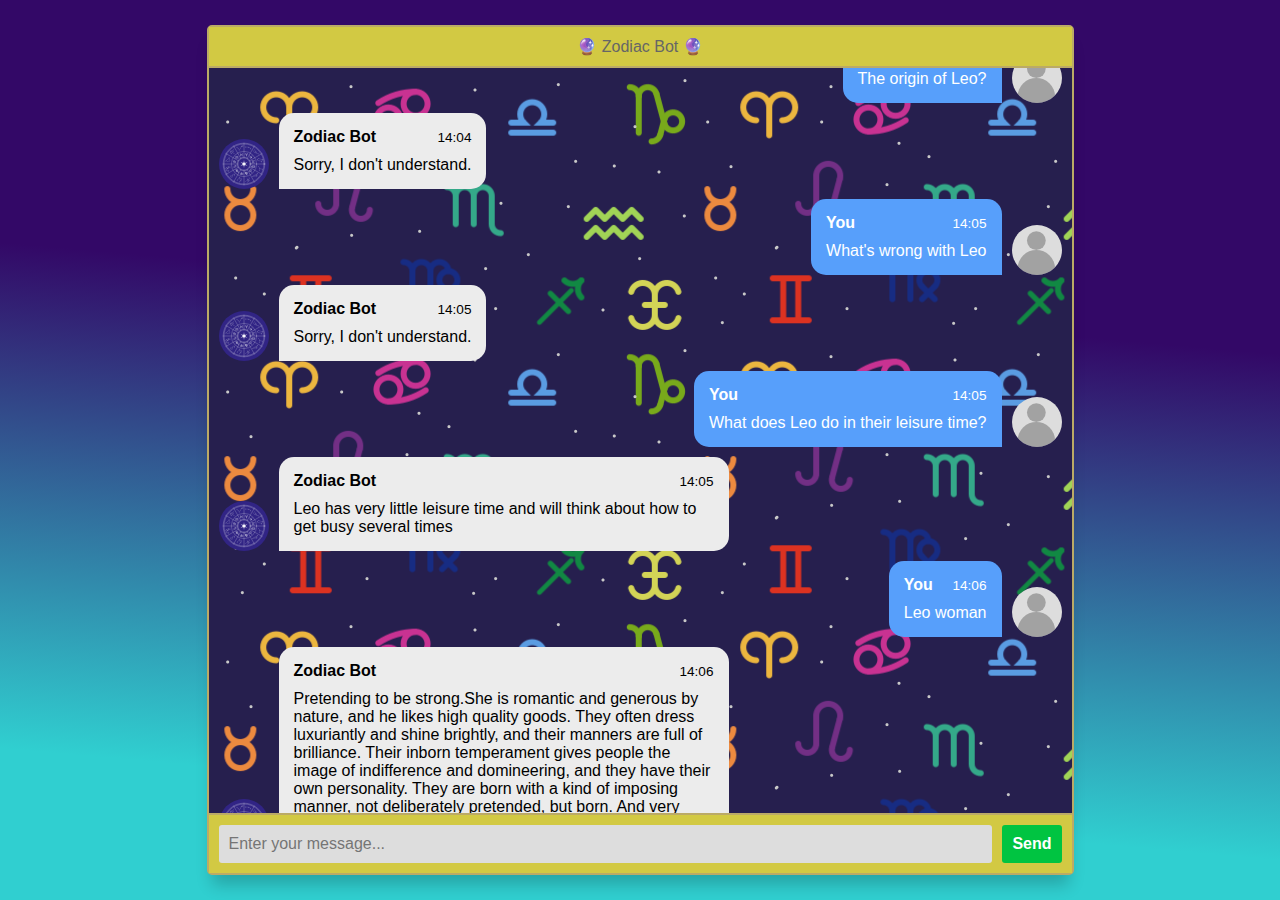
<file: Clannad Chatbot/final_html/final_test.html>
<!DOCTYPE html>
<!-- saved from url=(0022)http://127.0.0.1:5000/ -->
<html lang="en"><head><meta http-equiv="Content-Type" content="text/html; charset=UTF-8">
  
  <title>Zodiac Bot</title>
  
  <meta name="viewport" content="width=device-width, initial-scale=1.0">
  <meta http-equiv="X-UA-Compatible" content="ie=edge">
  <style type="text/css">svg:not(:root).svg-inline--fa{overflow:visible}.svg-inline--fa{display:inline-block;font-size:inherit;height:1em;overflow:visible;vertical-align:-.125em}.svg-inline--fa.fa-lg{vertical-align:-.225em}.svg-inline--fa.fa-w-1{width:.0625em}.svg-inline--fa.fa-w-2{width:.125em}.svg-inline--fa.fa-w-3{width:.1875em}.svg-inline--fa.fa-w-4{width:.25em}.svg-inline--fa.fa-w-5{width:.3125em}.svg-inline--fa.fa-w-6{width:.375em}.svg-inline--fa.fa-w-7{width:.4375em}.svg-inline--fa.fa-w-8{width:.5em}.svg-inline--fa.fa-w-9{width:.5625em}.svg-inline--fa.fa-w-10{width:.625em}.svg-inline--fa.fa-w-11{width:.6875em}.svg-inline--fa.fa-w-12{width:.75em}.svg-inline--fa.fa-w-13{width:.8125em}.svg-inline--fa.fa-w-14{width:.875em}.svg-inline--fa.fa-w-15{width:.9375em}.svg-inline--fa.fa-w-16{width:1em}.svg-inline--fa.fa-w-17{width:1.0625em}.svg-inline--fa.fa-w-18{width:1.125em}.svg-inline--fa.fa-w-19{width:1.1875em}.svg-inline--fa.fa-w-20{width:1.25em}.svg-inline--fa.fa-pull-left{margin-right:.3em;width:auto}.svg-inline--fa.fa-pull-right{margin-left:.3em;width:auto}.svg-inline--fa.fa-border{height:1.5em}.svg-inline--fa.fa-li{width:2em}.svg-inline--fa.fa-fw{width:1.25em}.fa-layers svg.svg-inline--fa{bottom:0;left:0;margin:auto;position:absolute;right:0;top:0}.fa-layers{display:inline-block;height:1em;position:relative;text-align:center;vertical-align:-.125em;width:1em}.fa-layers svg.svg-inline--fa{-webkit-transform-origin:center center;transform-origin:center center}.fa-layers-counter,.fa-layers-text{display:inline-block;position:absolute;text-align:center}.fa-layers-text{left:50%;top:50%;-webkit-transform:translate(-50%,-50%);transform:translate(-50%,-50%);-webkit-transform-origin:center center;transform-origin:center center}.fa-layers-counter{background-color:#ff253a;border-radius:1em;-webkit-box-sizing:border-box;box-sizing:border-box;color:#fff;height:1.5em;line-height:1;max-width:5em;min-width:1.5em;overflow:hidden;padding:.25em;right:0;text-overflow:ellipsis;top:0;-webkit-transform:scale(.25);transform:scale(.25);-webkit-transform-origin:top right;transform-origin:top right}.fa-layers-bottom-right{bottom:0;right:0;top:auto;-webkit-transform:scale(.25);transform:scale(.25);-webkit-transform-origin:bottom right;transform-origin:bottom right}.fa-layers-bottom-left{bottom:0;left:0;right:auto;top:auto;-webkit-transform:scale(.25);transform:scale(.25);-webkit-transform-origin:bottom left;transform-origin:bottom left}.fa-layers-top-right{right:0;top:0;-webkit-transform:scale(.25);transform:scale(.25);-webkit-transform-origin:top right;transform-origin:top right}.fa-layers-top-left{left:0;right:auto;top:0;-webkit-transform:scale(.25);transform:scale(.25);-webkit-transform-origin:top left;transform-origin:top left}.fa-lg{font-size:1.33333em;line-height:.75em;vertical-align:-.0667em}.fa-xs{font-size:.75em}.fa-sm{font-size:.875em}.fa-1x{font-size:1em}.fa-2x{font-size:2em}.fa-3x{font-size:3em}.fa-4x{font-size:4em}.fa-5x{font-size:5em}.fa-6x{font-size:6em}.fa-7x{font-size:7em}.fa-8x{font-size:8em}.fa-9x{font-size:9em}.fa-10x{font-size:10em}.fa-fw{text-align:center;width:1.25em}.fa-ul{list-style-type:none;margin-left:2.5em;padding-left:0}.fa-ul>li{position:relative}.fa-li{left:-2em;position:absolute;text-align:center;width:2em;line-height:inherit}.fa-border{border:solid .08em #eee;border-radius:.1em;padding:.2em .25em .15em}.fa-pull-left{float:left}.fa-pull-right{float:right}.fa.fa-pull-left,.fab.fa-pull-left,.fal.fa-pull-left,.far.fa-pull-left,.fas.fa-pull-left{margin-right:.3em}.fa.fa-pull-right,.fab.fa-pull-right,.fal.fa-pull-right,.far.fa-pull-right,.fas.fa-pull-right{margin-left:.3em}.fa-spin{-webkit-animation:fa-spin 2s infinite linear;animation:fa-spin 2s infinite linear}.fa-pulse{-webkit-animation:fa-spin 1s infinite steps(8);animation:fa-spin 1s infinite steps(8)}@-webkit-keyframes fa-spin{0%{-webkit-transform:rotate(0);transform:rotate(0)}100%{-webkit-transform:rotate(360deg);transform:rotate(360deg)}}@keyframes fa-spin{0%{-webkit-transform:rotate(0);transform:rotate(0)}100%{-webkit-transform:rotate(360deg);transform:rotate(360deg)}}.fa-rotate-90{-webkit-transform:rotate(90deg);transform:rotate(90deg)}.fa-rotate-180{-webkit-transform:rotate(180deg);transform:rotate(180deg)}.fa-rotate-270{-webkit-transform:rotate(270deg);transform:rotate(270deg)}.fa-flip-horizontal{-webkit-transform:scale(-1,1);transform:scale(-1,1)}.fa-flip-vertical{-webkit-transform:scale(1,-1);transform:scale(1,-1)}.fa-flip-horizontal.fa-flip-vertical{-webkit-transform:scale(-1,-1);transform:scale(-1,-1)}:root .fa-flip-horizontal,:root .fa-flip-vertical,:root .fa-rotate-180,:root .fa-rotate-270,:root .fa-rotate-90{-webkit-filter:none;filter:none}.fa-stack{display:inline-block;height:2em;position:relative;width:2em}.fa-stack-1x,.fa-stack-2x{bottom:0;left:0;margin:auto;position:absolute;right:0;top:0}.svg-inline--fa.fa-stack-1x{height:1em;width:1em}.svg-inline--fa.fa-stack-2x{height:2em;width:2em}.fa-inverse{color:#fff}.sr-only{border:0;clip:rect(0,0,0,0);height:1px;margin:-1px;overflow:hidden;padding:0;position:absolute;width:1px}.sr-only-focusable:active,.sr-only-focusable:focus{clip:auto;height:auto;margin:0;overflow:visible;position:static;width:auto}</style><link rel="stylesheet" href="./final_test_files/style.css">
  <script src="./final_test_files/jquery-3.5.1.min.js.下载"></script>
</head>

<body>
  <!-- partial:index.partial.html -->
  <section class="msger">
    <header class="msger-header">
      <div class="msger-header-title">
        <!--i class="fas fa-bug"></i> Zodiac Bot <i class="fas fa-bug"></i-->
		🔮 Zodiac Bot 🔮
      </div>
    </header>

    <main class="msger-chat">
    
<div class="msg left-msg">
  <div class="msg-img" style="background-image: url(static/profiles/botimg.svg)"></div>
  <div class="msg-bubble">
    <div class="msg-info">
      <div class="msg-info-name">Zodiac Bot</div>
      <div class="msg-info-time">14:03</div>
	</div>
	<div class="msg-text">
	  Hi, welcome to Rasa Zodiac Bot! Go ahead and send me a message. ✡
	</div>
  </div>
</div>

<div class="msg right-msg">
  <div class="msg-img" style="background-image: url(static/profiles/personimg.svg)"></div>
  <div class="msg-bubble">
    <div class="msg-info">
      <div class="msg-info-name">You</div>
      <div class="msg-info-time">14:04</div>
	</div>
	<div class="msg-text">
	  Hi
	</div>
  </div>
</div>

<div class="msg left-msg">
  <div class="msg-img" style="background-image: url(static/profiles/botimg.svg)"></div>
  <div class="msg-bubble">
    <div class="msg-info">
      <div class="msg-info-name">Zodiac Bot</div>
      <div class="msg-info-time">14:04</div>
	</div>
	<div class="msg-text">
	  Hey! How are you?
	</div>
  </div>
</div>

<div class="msg right-msg">
  <div class="msg-img" style="background-image: url(static/profiles/personimg.svg)"></div>
  <div class="msg-bubble">
    <div class="msg-info">
      <div class="msg-info-name">You</div>
      <div class="msg-info-time">14:04</div>
	</div>
	<div class="msg-text">
	  How are you?
	</div>
  </div>
</div>

<div class="msg left-msg">
  <div class="msg-img" style="background-image: url(static/profiles/botimg.svg)"></div>
  <div class="msg-bubble">
    <div class="msg-info">
      <div class="msg-info-name">Zodiac Bot</div>
      <div class="msg-info-time">14:04</div>
	</div>
	<div class="msg-text">
	  I'm just a robot dedicated to serving others.
	</div>
  </div>
</div>

<div class="msg right-msg">
  <div class="msg-img" style="background-image: url(static/profiles/personimg.svg)"></div>
  <div class="msg-bubble">
    <div class="msg-info">
      <div class="msg-info-name">You</div>
      <div class="msg-info-time">14:04</div>
	</div>
	<div class="msg-text">
	  The origin of Leo?
	</div>
  </div>
</div>

<div class="msg left-msg">
  <div class="msg-img" style="background-image: url(static/profiles/botimg.svg)"></div>
  <div class="msg-bubble">
    <div class="msg-info">
      <div class="msg-info-name">Zodiac Bot</div>
      <div class="msg-info-time">14:04</div>
	</div>
	<div class="msg-text">
	  Sorry, I don't understand.
	</div>
  </div>
</div>

<div class="msg right-msg">
  <div class="msg-img" style="background-image: url(static/profiles/personimg.svg)"></div>
  <div class="msg-bubble">
    <div class="msg-info">
      <div class="msg-info-name">You</div>
      <div class="msg-info-time">14:05</div>
	</div>
	<div class="msg-text">
	  What's wrong with Leo
	</div>
  </div>
</div>

<div class="msg left-msg">
  <div class="msg-img" style="background-image: url(static/profiles/botimg.svg)"></div>
  <div class="msg-bubble">
    <div class="msg-info">
      <div class="msg-info-name">Zodiac Bot</div>
      <div class="msg-info-time">14:05</div>
	</div>
	<div class="msg-text">
	  Sorry, I don't understand.
	</div>
  </div>
</div>

<div class="msg right-msg">
  <div class="msg-img" style="background-image: url(static/profiles/personimg.svg)"></div>
  <div class="msg-bubble">
    <div class="msg-info">
      <div class="msg-info-name">You</div>
      <div class="msg-info-time">14:05</div>
	</div>
	<div class="msg-text">
	  What does Leo do in their leisure time?
	</div>
  </div>
</div>

<div class="msg left-msg">
  <div class="msg-img" style="background-image: url(static/profiles/botimg.svg)"></div>
  <div class="msg-bubble">
    <div class="msg-info">
      <div class="msg-info-name">Zodiac Bot</div>
      <div class="msg-info-time">14:05</div>
	</div>
	<div class="msg-text">
	  Leo has very little leisure time and will think about how to get busy several times
	</div>
  </div>
</div>

<div class="msg right-msg">
  <div class="msg-img" style="background-image: url(static/profiles/personimg.svg)"></div>
  <div class="msg-bubble">
    <div class="msg-info">
      <div class="msg-info-name">You</div>
      <div class="msg-info-time">14:06</div>
	</div>
	<div class="msg-text">
	  Leo woman
	</div>
  </div>
</div>

<div class="msg left-msg">
  <div class="msg-img" style="background-image: url(static/profiles/botimg.svg)"></div>
  <div class="msg-bubble">
    <div class="msg-info">
      <div class="msg-info-name">Zodiac Bot</div>
      <div class="msg-info-time">14:06</div>
	</div>
	<div class="msg-text">
	  Pretending to be strong.She is romantic and generous by nature, and he likes high quality goods. They often dress luxuriantly and shine brightly, and their manners are full of brilliance. Their inborn temperament gives people the image of indifference and domineering, and they have their own personality. They are born with a kind of imposing manner, not deliberately pretended, but born. And very strong, the pursuit of perfection
	</div>
  </div>
</div>

<div class="msg right-msg">
  <div class="msg-img" style="background-image: url(static/profiles/personimg.svg)"></div>
  <div class="msg-bubble">
    <div class="msg-info">
      <div class="msg-info-name">You</div>
      <div class="msg-info-time">14:06</div>
	</div>
	<div class="msg-text">
	  Tarus hobbies
	</div>
  </div>
</div>

<div class="msg left-msg">
  <div class="msg-img" style="background-image: url(static/profiles/botimg.svg)"></div>
  <div class="msg-bubble">
    <div class="msg-info">
      <div class="msg-info-name">Zodiac Bot</div>
      <div class="msg-info-time">14:06</div>
	</div>
	<div class="msg-text">
	  Taurus is the classic version, had saved so much money, in addition to meet its own security is to satisfy his desire to eat all over the world, but in fact they often with friends discuss research and development of various new dishes, cooking and also recommend food from all over the world to each other, so the Taurus hobby is how tasted the food. Taurus appreciates lasting relationships and is used to a safe and comfortable environment. In fact, the ability to find value is also a reflection of your own worth and taste, whether it's food, music, stocks or real estate. The Taurus enjoys a peaceful and comfortable life through the accumulation of lasting value. Taurus's stable personality is reserved and does not like change. They are very patient and never impatient. The patron saint of Taurus is a symbol of love and beauty Venus, they have very good taste and full of artistic cells, so the interests of Taurus, culture and art related interest and the hobby is very good choice, like hobbies can cultivate a work of art collection, to participate in art activities.
	</div>
  </div>
</div>

<div class="msg right-msg">
  <div class="msg-img" style="background-image: url(static/profiles/personimg.svg)"></div>
  <div class="msg-bubble">
    <div class="msg-info">
      <div class="msg-info-name">You</div>
      <div class="msg-info-time">14:06</div>
	</div>
	<div class="msg-text">
	  Bye!
	</div>
  </div>
</div>

<div class="msg left-msg">
  <div class="msg-img" style="background-image: url(static/profiles/botimg.svg)"></div>
  <div class="msg-bubble">
    <div class="msg-info">
      <div class="msg-info-name">Zodiac Bot</div>
      <div class="msg-info-time">14:06</div>
	</div>
	<div class="msg-text">
	  Bye
	</div>
  </div>
</div>

<div class="msg right-msg">
  <div class="msg-img" style="background-image: url(static/profiles/personimg.svg)"></div>
  <div class="msg-bubble">
    <div class="msg-info">
      <div class="msg-info-name">You</div>
      <div class="msg-info-time">14:06</div>
	</div>
	<div class="msg-text">
	  What goes after Tarus?
	</div>
  </div>
</div>

<div class="msg left-msg">
  <div class="msg-img" style="background-image: url(static/profiles/botimg.svg)"></div>
  <div class="msg-bubble">
    <div class="msg-info">
      <div class="msg-info-name">Zodiac Bot</div>
      <div class="msg-info-time">14:06</div>
	</div>
	<div class="msg-text">
	  Taurus's next sign is Gemini
	</div>
  </div>
</div>

<div class="msg right-msg">
  <div class="msg-img" style="background-image: url(static/profiles/personimg.svg)"></div>
  <div class="msg-bubble">
    <div class="msg-info">
      <div class="msg-info-name">You</div>
      <div class="msg-info-time">14:07</div>
	</div>
	<div class="msg-text">
	  Leo's hobbies?
	</div>
  </div>
</div>

<div class="msg left-msg">
  <div class="msg-img" style="background-image: url(static/profiles/botimg.svg)"></div>
  <div class="msg-bubble">
    <div class="msg-info">
      <div class="msg-info-name">Zodiac Bot</div>
      <div class="msg-info-time">14:07</div>
	</div>
	<div class="msg-text">
	  The Leo is quite romantic, and loves beautiful things, showing off, luxury and being surrounded and admired. Leos are life-loving, fun-loving, brave, and stick to principles and ideas.
	</div>
  </div>
</div>
</main>

    <form class="msger-inputarea">
      <input type="text" class="msger-input" id="textInput" placeholder="Enter your message...">
      <button type="submit" class="msger-send-btn">Send</button>
    </form>
  </section>
  <!-- partial -->
  <script src="./final_test_files/all.js.下载"></script>
  <script>

    const msgerForm = get(".msger-inputarea");
    const msgerInput = get(".msger-input");
    const msgerChat = get(".msger-chat");


    const BOT_IMG = "static/profiles/botimg.svg";//"https://image.flaticon.com/icons/svg/327/327779.svg";
    const PERSON_IMG = "static/profiles/personimg.svg";//"https://image.flaticon.com/icons/svg/145/145867.svg";
    const BOT_NAME = "Zodiac Bot";
    const PERSON_NAME = "You";

    msgerForm.addEventListener("submit", event => {
      event.preventDefault();

      const msgText = msgerInput.value;
      if (!msgText) return;

      appendMessage(PERSON_NAME, PERSON_IMG, "right", msgText);
      msgerInput.value = "";
      botResponse(msgText);
    });

	function appendMessage(name, img, side, text) {
	  appendMessageTxt(name, img, side, text);
	}
    function appendMessageTxt(name, img, side, text) {
      //   Simple solution for small app
      const msgHTML = `
<div class="msg ${side}-msg">
  <div class="msg-img" style="background-image: url(${img})"></div>
  <div class="msg-bubble">
    <div class="msg-info">
      <div class="msg-info-name">${name}</div>
      <div class="msg-info-time">${formatDate(new Date())}</div>
	</div>
	<div class="msg-text">
	  ${text}
	</div>
  </div>
</div>
`;

      msgerChat.insertAdjacentHTML("beforeend", msgHTML);
      msgerChat.scrollTop += 500;
	}
    function appendMessageImg(name, img, side, imgsrc) {
      const msgHTML = `
<div class="msg ${side}-msg">
  <div class="msg-img" style="background-image: url(${img})"></div>
  <div class="msg-bubble">
    <div class="msg-info">
      <div class="msg-info-name">${name}</div>
      <div class="msg-info-time">${formatDate(new Date())}</div>
	</div>
	<img src=${imgsrc} />
  </div>
</div>
`;
      msgerChat.insertAdjacentHTML("beforeend", msgHTML);
      msgerChat.scrollTop += 500;
    }

    function botResponse(rawText) {

      // Bot Response
      $.get("/get", { msg: rawText }).done(function (data) {
        console.log(rawText);
        console.log(data);
		var list = eval('('+data+')')
		for (var i=0; i<list.length; i++) {
		  var msgStruct = list[i];
		  const type = msgStruct[0];
	      const content = msgStruct[1];
		  const side = "left";
		  if (type == "text") {
		    appendMessageTxt(BOT_NAME, BOT_IMG, side, content);
		  }
		  if (type == "image") {
		    appendMessageImg(BOT_NAME, BOT_IMG, side, content);
		  }
		}

      });

    }


    // Utils
    function get(selector, root = document) {
      return root.querySelector(selector);
    }

    function formatDate(date) {
      const h = "0" + date.getHours();
      const m = "0" + date.getMinutes();

      return `${h.slice(-2)}:${m.slice(-2)}`;
    }
    // flag
    appendMessageTxt(BOT_NAME, BOT_IMG, "left", "Hi, welcome to Rasa Zodiac Bot! Go ahead and send me a message. ✡")




  </script>



</body></html>
</file>
<file: Clannad Chatbot/final_html/final_test_files/style.css>
:root {
  --body-bg: linear-gradient(5deg, #30cfd0 15%, #330867 65%);
  --msger-bg: #ba6;
  --border: 2px solid #ba6;
  --left-msg-bg: #ececec;
  --right-msg-bg: #579ffb;
}

html {
  box-sizing: border-box;
}

*,
*:before,
*:after {
  margin: 0;
  padding: 0;
  box-sizing: inherit;
}

body {
  display: flex;
  justify-content: center;
  align-items: center;
  height: 100vh;
  background-image: var(--body-bg);
  font-family: Helvetica, sans-serif;
}

.msger {
  display: flex;
  flex-flow: column wrap;
  justify-content: space-between;
  width: 100%;
  max-width: 867px;
  margin: 25px 10px;
  height: calc(100% - 50px);
  border: var(--border);
  border-radius: 5px;
  background: var(--msger-bg);
  box-shadow: 0 15px 15px -5px rgba(0, 0, 0, 0.2);
}

.msger-header {
  /* display: flex; */
  font-size: medium;
  justify-content: space-between;
  padding: 10px;
  text-align: center;
  border-bottom: var(--border);
  background: #d2c943;
  color: #666;
}

.msger-chat {
  flex: 1;
  overflow-y: auto;
  padding: 10px;
}
.msger-chat::-webkit-scrollbar {
  width: 6px;
}
.msger-chat::-webkit-scrollbar-track {
  background: #ddd;
}
.msger-chat::-webkit-scrollbar-thumb {
  background: #bdbdbd;
}
.msg {
  display: flex;
  align-items: flex-end;
  margin-bottom: 10px;
}

.msg-img {
  width: 50px;
  height: 50px;
  margin-right: 10px;
  background: #ddd;
  background-repeat: no-repeat;
  background-position: center;
  background-size: cover;
  border-radius: 50%;
}
.msg-bubble {
  max-width: 450px;
  padding: 15px;
  border-radius: 15px;
  background: var(--left-msg-bg);
}
.msg-info {
  display: flex;
  justify-content: space-between;
  align-items: center;
  margin-bottom: 10px;
}
.msg-info-name {
  margin-right: 10px;
  font-weight: bold;
}
.msg-info-time {
  font-size: 0.85em;
}

.left-msg .msg-bubble {
  border-bottom-left-radius: 0;
}

.right-msg {
  flex-direction: row-reverse;
}
.right-msg .msg-bubble {
  background: var(--right-msg-bg);
  color: #fff;
  border-bottom-right-radius: 0;
}
.right-msg .msg-img {
  margin: 0 0 0 10px;
}

.msger-inputarea {
  display: flex;
  padding: 10px;
  border-top: var(--border);
  background: #d2c943;
}
.msger-inputarea * {
  padding: 10px;
  border: none;
  border-radius: 3px;
  font-size: 1em;
}
.msger-input {
  flex: 1;
  background: #ddd;
}
.msger-send-btn {
  margin-left: 10px;
  background: rgb(0, 196, 65);
  color: #fff;
  font-weight: bold;
  cursor: pointer;
  transition: background 0.23s;
}
.msger-send-btn:hover {
  background: rgb(0, 180, 50);
}

.msger-chat {
  background-color: #fcfcfe;
  background-image: url("zodiacs.png")
}
/*url("data:image/svg+xml,%3Csvg xmlns='http://www.w3.org/2000/svg' width='260' height='260' viewBox='0 0 260 260'%3E%3Cg fill-rule='evenodd'%3E%3Cg fill='%23dddddd' fill-opacity='0.4'%3E%3Cpath d='M24.37 16c.2.65.39 1.32.54 2H21.17l1.17 2.34.45.9-.24.11V28a5 5 0 0 1-2.23 8.94l-.02.06a8 8 0 0 1-7.75 6h-20a8 8 0 0 1-7.74-6l-.02-.06A5 5 0 0 1-17.45 28v-6.76l-.79-1.58-.44-.9.9-.44.63-.32H-20a23.01 23.01 0 0 1 44.37-2zm-36.82 2a1 1 0 0 0-.44.1l-3.1 1.56.89 1.79 1.31-.66a3 3 0 0 1 2.69 0l2.2 1.1a1 1 0 0 0 .9 0l2.21-1.1a3 3 0 0 1 2.69 0l2.2 1.1a1 1 0 0 0 .9 0l2.21-1.1a3 3 0 0 1 2.69 0l2.2 1.1a1 1 0 0 0 .86.02l2.88-1.27a3 3 0 0 1 2.43 0l2.88 1.27a1 1 0 0 0 .85-.02l3.1-1.55-.89-1.79-1.42.71a3 3 0 0 1-2.56.06l-2.77-1.23a1 1 0 0 0-.4-.09h-.01a1 1 0 0 0-.4.09l-2.78 1.23a3 3 0 0 1-2.56-.06l-2.3-1.15a1 1 0 0 0-.45-.11h-.01a1 1 0 0 0-.44.1L.9 19.22a3 3 0 0 1-2.69 0l-2.2-1.1a1 1 0 0 0-.45-.11h-.01a1 1 0 0 0-.44.1l-2.21 1.11a3 3 0 0 1-2.69 0l-2.2-1.1a1 1 0 0 0-.45-.11h-.01zm0-2h-4.9a21.01 21.01 0 0 1 39.61 0h-2.09l-.06-.13-.26.13h-32.31zm30.35 7.68l1.36-.68h1.3v2h-36v-1.15l.34-.17 1.36-.68h2.59l1.36.68a3 3 0 0 0 2.69 0l1.36-.68h2.59l1.36.68a3 3 0 0 0 2.69 0L2.26 23h2.59l1.36.68a3 3 0 0 0 2.56.06l1.67-.74h3.23l1.67.74a3 3 0 0 0 2.56-.06zM-13.82 27l16.37 4.91L18.93 27h-32.75zm-.63 2h.34l16.66 5 16.67-5h.33a3 3 0 1 1 0 6h-34a3 3 0 1 1 0-6zm1.35 8a6 6 0 0 0 5.65 4h20a6 6 0 0 0 5.66-4H-13.1z'/%3E%3Cpath id='path6_fill-copy' d='M284.37 16c.2.65.39 1.32.54 2H281.17l1.17 2.34.45.9-.24.11V28a5 5 0 0 1-2.23 8.94l-.02.06a8 8 0 0 1-7.75 6h-20a8 8 0 0 1-7.74-6l-.02-.06a5 5 0 0 1-2.24-8.94v-6.76l-.79-1.58-.44-.9.9-.44.63-.32H240a23.01 23.01 0 0 1 44.37-2zm-36.82 2a1 1 0 0 0-.44.1l-3.1 1.56.89 1.79 1.31-.66a3 3 0 0 1 2.69 0l2.2 1.1a1 1 0 0 0 .9 0l2.21-1.1a3 3 0 0 1 2.69 0l2.2 1.1a1 1 0 0 0 .9 0l2.21-1.1a3 3 0 0 1 2.69 0l2.2 1.1a1 1 0 0 0 .86.02l2.88-1.27a3 3 0 0 1 2.43 0l2.88 1.27a1 1 0 0 0 .85-.02l3.1-1.55-.89-1.79-1.42.71a3 3 0 0 1-2.56.06l-2.77-1.23a1 1 0 0 0-.4-.09h-.01a1 1 0 0 0-.4.09l-2.78 1.23a3 3 0 0 1-2.56-.06l-2.3-1.15a1 1 0 0 0-.45-.11h-.01a1 1 0 0 0-.44.1l-2.21 1.11a3 3 0 0 1-2.69 0l-2.2-1.1a1 1 0 0 0-.45-.11h-.01a1 1 0 0 0-.44.1l-2.21 1.11a3 3 0 0 1-2.69 0l-2.2-1.1a1 1 0 0 0-.45-.11h-.01zm0-2h-4.9a21.01 21.01 0 0 1 39.61 0h-2.09l-.06-.13-.26.13h-32.31zm30.35 7.68l1.36-.68h1.3v2h-36v-1.15l.34-.17 1.36-.68h2.59l1.36.68a3 3 0 0 0 2.69 0l1.36-.68h2.59l1.36.68a3 3 0 0 0 2.69 0l1.36-.68h2.59l1.36.68a3 3 0 0 0 2.56.06l1.67-.74h3.23l1.67.74a3 3 0 0 0 2.56-.06zM246.18 27l16.37 4.91L278.93 27h-32.75zm-.63 2h.34l16.66 5 16.67-5h.33a3 3 0 1 1 0 6h-34a3 3 0 1 1 0-6zm1.35 8a6 6 0 0 0 5.65 4h20a6 6 0 0 0 5.66-4H246.9z'/%3E%3Cpath d='M159.5 21.02A9 9 0 0 0 151 15h-42a9 9 0 0 0-8.5 6.02 6 6 0 0 0 .02 11.96A8.99 8.99 0 0 0 109 45h42a9 9 0 0 0 8.48-12.02 6 6 0 0 0 .02-11.96zM151 17h-42a7 7 0 0 0-6.33 4h54.66a7 7 0 0 0-6.33-4zm-9.34 26a8.98 8.98 0 0 0 3.34-7h-2a7 7 0 0 1-7 7h-4.34a8.98 8.98 0 0 0 3.34-7h-2a7 7 0 0 1-7 7h-4.34a8.98 8.98 0 0 0 3.34-7h-2a7 7 0 0 1-7 7h-7a7 7 0 1 1 0-14h42a7 7 0 1 1 0 14h-9.34zM109 27a9 9 0 0 0-7.48 4H101a4 4 0 1 1 0-8h58a4 4 0 0 1 0 8h-.52a9 9 0 0 0-7.48-4h-42z'/%3E%3Cpath d='M39 115a8 8 0 1 0 0-16 8 8 0 0 0 0 16zm6-8a6 6 0 1 1-12 0 6 6 0 0 1 12 0zm-3-29v-2h8v-6H40a4 4 0 0 0-4 4v10H22l-1.33 4-.67 2h2.19L26 130h26l3.81-40H58l-.67-2L56 84H42v-6zm-4-4v10h2V74h8v-2h-8a2 2 0 0 0-2 2zm2 12h14.56l.67 2H22.77l.67-2H40zm13.8 4H24.2l3.62 38h22.36l3.62-38z'/%3E%3Cpath d='M129 92h-6v4h-6v4h-6v14h-3l.24 2 3.76 32h36l3.76-32 .24-2h-3v-14h-6v-4h-6v-4h-8zm18 22v-12h-4v4h3v8h1zm-3 0v-6h-4v6h4zm-6 6v-16h-4v19.17c1.6-.7 2.97-1.8 4-3.17zm-6 3.8V100h-4v23.8a10.04 10.04 0 0 0 4 0zm-6-.63V104h-4v16a10.04 10.04 0 0 0 4 3.17zm-6-9.17v-6h-4v6h4zm-6 0v-8h3v-4h-4v12h1zm27-12v-4h-4v4h3v4h1v-4zm-6 0v-8h-4v4h3v4h1zm-6-4v-4h-4v8h1v-4h3zm-6 4v-4h-4v8h1v-4h3zm7 24a12 12 0 0 0 11.83-10h7.92l-3.53 30h-32.44l-3.53-30h7.92A12 12 0 0 0 130 126z'/%3E%3Cpath d='M212 86v2h-4v-2h4zm4 0h-2v2h2v-2zm-20 0v.1a5 5 0 0 0-.56 9.65l.06.25 1.12 4.48a2 2 0 0 0 1.94 1.52h.01l7.02 24.55a2 2 0 0 0 1.92 1.45h4.98a2 2 0 0 0 1.92-1.45l7.02-24.55a2 2 0 0 0 1.95-1.52L224.5 96l.06-.25a5 5 0 0 0-.56-9.65V86a14 14 0 0 0-28 0zm4 0h6v2h-9a3 3 0 1 0 0 6H223a3 3 0 1 0 0-6H220v-2h2a12 12 0 1 0-24 0h2zm-1.44 14l-1-4h24.88l-1 4h-22.88zm8.95 26l-6.86-24h18.7l-6.86 24h-4.98zM150 242a22 22 0 1 0 0-44 22 22 0 0 0 0 44zm24-22a24 24 0 1 1-48 0 24 24 0 0 1 48 0zm-28.38 17.73l2.04-.87a6 6 0 0 1 4.68 0l2.04.87a2 2 0 0 0 2.5-.82l1.14-1.9a6 6 0 0 1 3.79-2.75l2.15-.5a2 2 0 0 0 1.54-2.12l-.19-2.2a6 6 0 0 1 1.45-4.46l1.45-1.67a2 2 0 0 0 0-2.62l-1.45-1.67a6 6 0 0 1-1.45-4.46l.2-2.2a2 2 0 0 0-1.55-2.13l-2.15-.5a6 6 0 0 1-3.8-2.75l-1.13-1.9a2 2 0 0 0-2.5-.8l-2.04.86a6 6 0 0 1-4.68 0l-2.04-.87a2 2 0 0 0-2.5.82l-1.14 1.9a6 6 0 0 1-3.79 2.75l-2.15.5a2 2 0 0 0-1.54 2.12l.19 2.2a6 6 0 0 1-1.45 4.46l-1.45 1.67a2 2 0 0 0 0 2.62l1.45 1.67a6 6 0 0 1 1.45 4.46l-.2 2.2a2 2 0 0 0 1.55 2.13l2.15.5a6 6 0 0 1 3.8 2.75l1.13 1.9a2 2 0 0 0 2.5.8zm2.82.97a4 4 0 0 1 3.12 0l2.04.87a4 4 0 0 0 4.99-1.62l1.14-1.9a4 4 0 0 1 2.53-1.84l2.15-.5a4 4 0 0 0 3.09-4.24l-.2-2.2a4 4 0 0 1 .97-2.98l1.45-1.67a4 4 0 0 0 0-5.24l-1.45-1.67a4 4 0 0 1-.97-2.97l.2-2.2a4 4 0 0 0-3.09-4.25l-2.15-.5a4 4 0 0 1-2.53-1.84l-1.14-1.9a4 4 0 0 0-5-1.62l-2.03.87a4 4 0 0 1-3.12 0l-2.04-.87a4 4 0 0 0-4.99 1.62l-1.14 1.9a4 4 0 0 1-2.53 1.84l-2.15.5a4 4 0 0 0-3.09 4.24l.2 2.2a4 4 0 0 1-.97 2.98l-1.45 1.67a4 4 0 0 0 0 5.24l1.45 1.67a4 4 0 0 1 .97 2.97l-.2 2.2a4 4 0 0 0 3.09 4.25l2.15.5a4 4 0 0 1 2.53 1.84l1.14 1.9a4 4 0 0 0 5 1.62l2.03-.87zM152 207a1 1 0 1 1 2 0 1 1 0 0 1-2 0zm6 2a1 1 0 1 1 2 0 1 1 0 0 1-2 0zm-11 1a1 1 0 1 1 2 0 1 1 0 0 1-2 0zm-6 0a1 1 0 1 1 2 0 1 1 0 0 1-2 0zm3-5a1 1 0 1 1 2 0 1 1 0 0 1-2 0zm-8 8a1 1 0 1 1 2 0 1 1 0 0 1-2 0zm3 6a1 1 0 1 1 2 0 1 1 0 0 1-2 0zm0 6a1 1 0 1 1 2 0 1 1 0 0 1-2 0zm4 7a1 1 0 1 1 2 0 1 1 0 0 1-2 0zm5-2a1 1 0 1 1 2 0 1 1 0 0 1-2 0zm5 4a1 1 0 1 1 2 0 1 1 0 0 1-2 0zm4-6a1 1 0 1 1 2 0 1 1 0 0 1-2 0zm6-4a1 1 0 1 1 2 0 1 1 0 0 1-2 0zm-4-3a1 1 0 1 1 2 0 1 1 0 0 1-2 0zm4-3a1 1 0 1 1 2 0 1 1 0 0 1-2 0zm-5-4a1 1 0 1 1 2 0 1 1 0 0 1-2 0zm-24 6a1 1 0 1 1 2 0 1 1 0 0 1-2 0zm16 5a5 5 0 1 0 0-10 5 5 0 0 0 0 10zm7-5a7 7 0 1 1-14 0 7 7 0 0 1 14 0zm86-29a1 1 0 0 0 0 2h2a1 1 0 0 0 0-2h-2zm19 9a1 1 0 0 1 1-1h2a1 1 0 0 1 0 2h-2a1 1 0 0 1-1-1zm-14 5a1 1 0 0 0 0 2h2a1 1 0 0 0 0-2h-2zm-25 1a1 1 0 0 0 0 2h2a1 1 0 0 0 0-2h-2zm5 4a1 1 0 0 0 0 2h2a1 1 0 0 0 0-2h-2zm9 0a1 1 0 0 1 1-1h2a1 1 0 0 1 0 2h-2a1 1 0 0 1-1-1zm15 1a1 1 0 0 1 1-1h2a1 1 0 0 1 0 2h-2a1 1 0 0 1-1-1zm12-2a1 1 0 0 0 0 2h2a1 1 0 0 0 0-2h-2zm-11-14a1 1 0 0 1 1-1h2a1 1 0 0 1 0 2h-2a1 1 0 0 1-1-1zm-19 0a1 1 0 0 0 0 2h2a1 1 0 0 0 0-2h-2zm6 5a1 1 0 0 1 1-1h2a1 1 0 0 1 0 2h-2a1 1 0 0 1-1-1zm-25 15c0-.47.01-.94.03-1.4a5 5 0 0 1-1.7-8 3.99 3.99 0 0 1 1.88-5.18 5 5 0 0 1 3.4-6.22 3 3 0 0 1 1.46-1.05 5 5 0 0 1 7.76-3.27A30.86 30.86 0 0 1 246 184c6.79 0 13.06 2.18 18.17 5.88a5 5 0 0 1 7.76 3.27 3 3 0 0 1 1.47 1.05 5 5 0 0 1 3.4 6.22 4 4 0 0 1 1.87 5.18 4.98 4.98 0 0 1-1.7 8c.02.46.03.93.03 1.4v1h-62v-1zm.83-7.17a30.9 30.9 0 0 0-.62 3.57 3 3 0 0 1-.61-4.2c.37.28.78.49 1.23.63zm1.49-4.61c-.36.87-.68 1.76-.96 2.68a2 2 0 0 1-.21-3.71c.33.4.73.75 1.17 1.03zm2.32-4.54c-.54.86-1.03 1.76-1.49 2.68a3 3 0 0 1-.07-4.67 3 3 0 0 0 1.56 1.99zm1.14-1.7c.35-.5.72-.98 1.1-1.46a1 1 0 1 0-1.1 1.45zm5.34-5.77c-1.03.86-2 1.79-2.9 2.77a3 3 0 0 0-1.11-.77 3 3 0 0 1 4-2zm42.66 2.77c-.9-.98-1.87-1.9-2.9-2.77a3 3 0 0 1 4.01 2 3 3 0 0 0-1.1.77zm1.34 1.54c.38.48.75.96 1.1 1.45a1 1 0 1 0-1.1-1.45zm3.73 5.84c-.46-.92-.95-1.82-1.5-2.68a3 3 0 0 0 1.57-1.99 3 3 0 0 1-.07 4.67zm1.8 4.53c-.29-.9-.6-1.8-.97-2.67.44-.28.84-.63 1.17-1.03a2 2 0 0 1-.2 3.7zm1.14 5.51c-.14-1.21-.35-2.4-.62-3.57.45-.14.86-.35 1.23-.63a2.99 2.99 0 0 1-.6 4.2zM275 214a29 29 0 0 0-57.97 0h57.96zM72.33 198.12c-.21-.32-.34-.7-.34-1.12v-12h-2v12a4.01 4.01 0 0 0 7.09 2.54c.57-.69.91-1.57.91-2.54v-12h-2v12a1.99 1.99 0 0 1-2 2 2 2 0 0 1-1.66-.88zM75 176c.38 0 .74-.04 1.1-.12a4 4 0 0 0 6.19 2.4A13.94 13.94 0 0 1 84 185v24a6 6 0 0 1-6 6h-3v9a5 5 0 1 1-10 0v-9h-3a6 6 0 0 1-6-6v-24a14 14 0 0 1 14-14 5 5 0 0 0 5 5zm-17 15v12a1.99 1.99 0 0 0 1.22 1.84 2 2 0 0 0 2.44-.72c.21-.32.34-.7.34-1.12v-12h2v12a3.98 3.98 0 0 1-5.35 3.77 3.98 3.98 0 0 1-.65-.3V209a4 4 0 0 0 4 4h16a4 4 0 0 0 4-4v-24c.01-1.53-.23-2.88-.72-4.17-.43.1-.87.16-1.28.17a6 6 0 0 1-5.2-3 7 7 0 0 1-6.47-4.88A12 12 0 0 0 58 185v6zm9 24v9a3 3 0 1 0 6 0v-9h-6z'/%3E%3Cpath d='M-17 191a1 1 0 0 0 0 2h2a1 1 0 0 0 0-2h-2zm19 9a1 1 0 0 1 1-1h2a1 1 0 0 1 0 2H3a1 1 0 0 1-1-1zm-14 5a1 1 0 0 0 0 2h2a1 1 0 0 0 0-2h-2zm-25 1a1 1 0 0 0 0 2h2a1 1 0 0 0 0-2h-2zm5 4a1 1 0 0 0 0 2h2a1 1 0 0 0 0-2h-2zm9 0a1 1 0 0 1 1-1h2a1 1 0 0 1 0 2h-2a1 1 0 0 1-1-1zm15 1a1 1 0 0 1 1-1h2a1 1 0 0 1 0 2h-2a1 1 0 0 1-1-1zm12-2a1 1 0 0 0 0 2h2a1 1 0 0 0 0-2H4zm-11-14a1 1 0 0 1 1-1h2a1 1 0 0 1 0 2h-2a1 1 0 0 1-1-1zm-19 0a1 1 0 0 0 0 2h2a1 1 0 0 0 0-2h-2zm6 5a1 1 0 0 1 1-1h2a1 1 0 0 1 0 2h-2a1 1 0 0 1-1-1zm-25 15c0-.47.01-.94.03-1.4a5 5 0 0 1-1.7-8 3.99 3.99 0 0 1 1.88-5.18 5 5 0 0 1 3.4-6.22 3 3 0 0 1 1.46-1.05 5 5 0 0 1 7.76-3.27A30.86 30.86 0 0 1-14 184c6.79 0 13.06 2.18 18.17 5.88a5 5 0 0 1 7.76 3.27 3 3 0 0 1 1.47 1.05 5 5 0 0 1 3.4 6.22 4 4 0 0 1 1.87 5.18 4.98 4.98 0 0 1-1.7 8c.02.46.03.93.03 1.4v1h-62v-1zm.83-7.17a30.9 30.9 0 0 0-.62 3.57 3 3 0 0 1-.61-4.2c.37.28.78.49 1.23.63zm1.49-4.61c-.36.87-.68 1.76-.96 2.68a2 2 0 0 1-.21-3.71c.33.4.73.75 1.17 1.03zm2.32-4.54c-.54.86-1.03 1.76-1.49 2.68a3 3 0 0 1-.07-4.67 3 3 0 0 0 1.56 1.99zm1.14-1.7c.35-.5.72-.98 1.1-1.46a1 1 0 1 0-1.1 1.45zm5.34-5.77c-1.03.86-2 1.79-2.9 2.77a3 3 0 0 0-1.11-.77 3 3 0 0 1 4-2zm42.66 2.77c-.9-.98-1.87-1.9-2.9-2.77a3 3 0 0 1 4.01 2 3 3 0 0 0-1.1.77zm1.34 1.54c.38.48.75.96 1.1 1.45a1 1 0 1 0-1.1-1.45zm3.73 5.84c-.46-.92-.95-1.82-1.5-2.68a3 3 0 0 0 1.57-1.99 3 3 0 0 1-.07 4.67zm1.8 4.53c-.29-.9-.6-1.8-.97-2.67.44-.28.84-.63 1.17-1.03a2 2 0 0 1-.2 3.7zm1.14 5.51c-.14-1.21-.35-2.4-.62-3.57.45-.14.86-.35 1.23-.63a2.99 2.99 0 0 1-.6 4.2zM15 214a29 29 0 0 0-57.97 0h57.96z'/%3E%3C/g%3E%3C/g%3E%3C/svg%3E");*/
</file>
